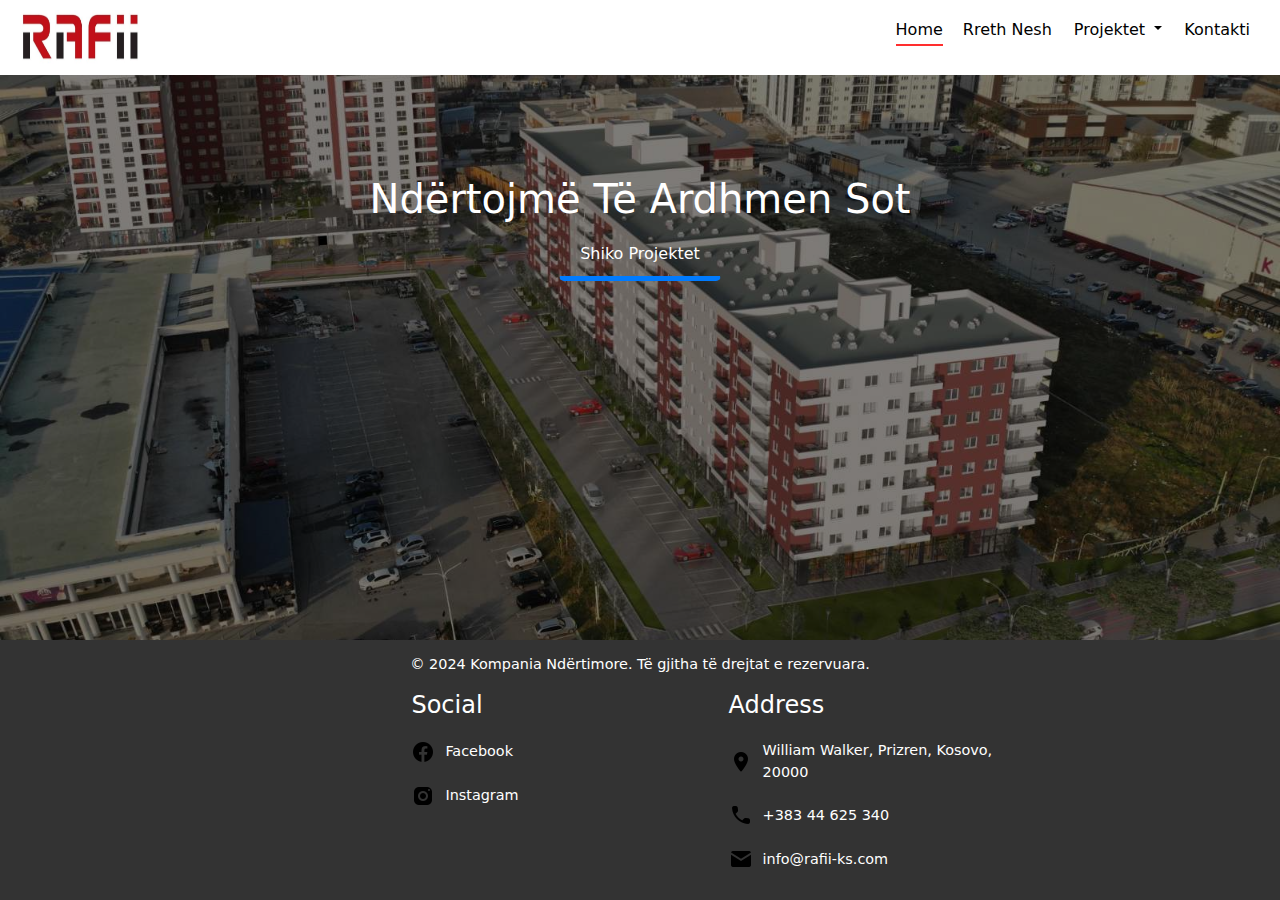
<file: index.html>
<!DOCTYPE html>
<html lang="en">
<head>
    <meta charset="UTF-8">
    <meta name="viewport" content="width=device-width, initial-scale=1.0">
    <title>Ndërtimi i Së Ardhmes</title>
    <link rel="stylesheet" href="style.css">
    <link href="https://cdn.jsdelivr.net/npm/bootstrap@5.3.3/dist/css/bootstrap.min.css" rel="stylesheet" integrity="sha384-QWTKZyjpPEjISv5WaRU9OFeRpok6YctnYmDr5pNlyT2bRjXh0JMhjY6hW+ALEwIH" crossorigin="anonymous">
<!-- 
    <style>
        #overlay {
          position: fixed;
          display: none;
          width: 100%;
          height: 100%;
          top: 0;
          left: 0;
          right: 0;
          bottom: 0;
          background-color: rgba(0,0,0,0.5);
          z-index: 2;
          cursor: pointer;
        }
        </style> -->


</head>

<body>
    <script src="https://cdn.jsdelivr.net/npm/bootstrap@5.3.3/dist/js/bootstrap.bundle.min.js" integrity="sha384-YvpcrYf0tY3lHB60NNkmXc5s9fDVZLESaAA55NDzOxhy9GkcIdslK1eN7N6jIeHz" crossorigin="anonymous"></script>
    <header>
        <div class="logo"><img src="Screenshot 2024-12-08 174323.jpg" style="height: 55px; width: 120px;"></div>
        <nav>
            <ul style="align-items: center;">
                <li><a href="index.html" class="active" style="color: black; font-weight: 500;" id="home">Home</a></li>
                <li><a href="about.html" style="color: black; font-weight: 500;" id="about">Rreth Nesh</a></li>
                <div class="dropdown">
                    <button class="btn btn-secondary dropdown-toggle" type="button" data-bs-toggle="dropdown" aria-expanded="false" style="background-color: white; color: black; border: none;  font-weight: 500;" >
                        Projektet 
                    </button>
                    <ul class="dropdown-menu">
                      <li><a href="kompleksiameia.html"><button class="dropdown-item" type="button">Projektim & Ndërtim</button></a></li>
                      <li> <a href="prodhim.html"><button class="dropdown-item" type="button">Prodhim</button></a></li>
                      <li><button class="dropdown-item" type="button">Vreshtari & Bujqësi</button></li>
                    </ul>
                  </div>
                <li><a href="kontakt.html" style="color: black; font-weight: 500;" id="contact">Kontakti</a></li>
            </ul>
        </nav>
        
    </header>
    <section class="hero">
        <h1 >Ndërtojmë Të Ardhmen Sot</h1>
        
        <a href="projektet.html" class="btn">Shiko Projektet</a>
    </section>
    
    <footer>
        <p>&copy; 2024 Kompania Ndërtimore. Të gjitha të drejtat e rezervuara.</p>
    
        <div class="footer1">
            <div>
            <h4>Social</h4>
            <p>
                <a style="text-decoration: none; color:white;" href="https://www.facebook.com/rafii.shpk"><img src="icons8-facebook-logo-24.png"></a>
                <a style="text-decoration: none; color:white;" href="https://www.facebook.com/rafii.shpk">Facebook</a>
                 
                
            </p> 
            <p >
               <a style="text-decoration: none; color:white;" href="https://www.instagram.com/rafii.shpk/"> <img src="icons8-instagram-24.png"></a>
               <a style="text-decoration: none; color:white;" href="https://www.instagram.com/rafii.shpk/"> Instagram </a>
                
            </p> <br> <br></div>
    
            <div class="footer2">
            <h4>Address</h4>
            <p>
                <a  style="text-decoration: none; color:white;"href="https://www.google.com/maps/place/William+Walker,+Prizren/@42.2089948,20.7274432,20.64z/data=!4m6!3m5!1s0x1353956f45cb12e1:0x1926fd2474a25407!8m2!3d42.2090117!4d20.7274108!16s%2Fg%2F1tdhw_xq?entry=ttu&g_ep=EgoyMDI0MTIxMS4wIKXMDSoASAFQAw%3D%3D"><img src="icons8-location-24.png"></a>
                
                <a  style="text-decoration: none; color:white;"href="https://www.google.com/maps/place/William+Walker,+Prizren/@42.2089948,20.7274432,20.64z/data=!4m6!3m5!1s0x1353956f45cb12e1:0x1926fd2474a25407!8m2!3d42.2090117!4d20.7274108!16s%2Fg%2F1tdhw_xq?entry=ttu&g_ep=EgoyMDI0MTIxMS4wIKXMDSoASAFQAw%3D%3D">William Walker, Prizren, Kosovo, 20000</a>
            </p>  
            <p>
                <img src="icons8-phone-24.png">
               +383 44 625 340
            </p> 
            <p>
                <img src="icons8-mail-24.png">
                info@rafii-ks.com
            </p>
        </div>
    </footer>
        
       
        
</div>


<script>
    // Get all links in the navbar
    const links = document.querySelectorAll('nav a');

    // Loop through each link
    links.forEach(link => {
        // Check if the link's href matches the current page's URL
        if (window.location.href.includes(link.href)) {
            link.classList.add('active'); // Add the 'active' class
        }
    });




    function on() {
  document.getElementById("overlay").style.display = "block";
}

function off() {
  document.getElementById("overlay").style.display = "none";
}
</script>







</body>
</html>
</file>
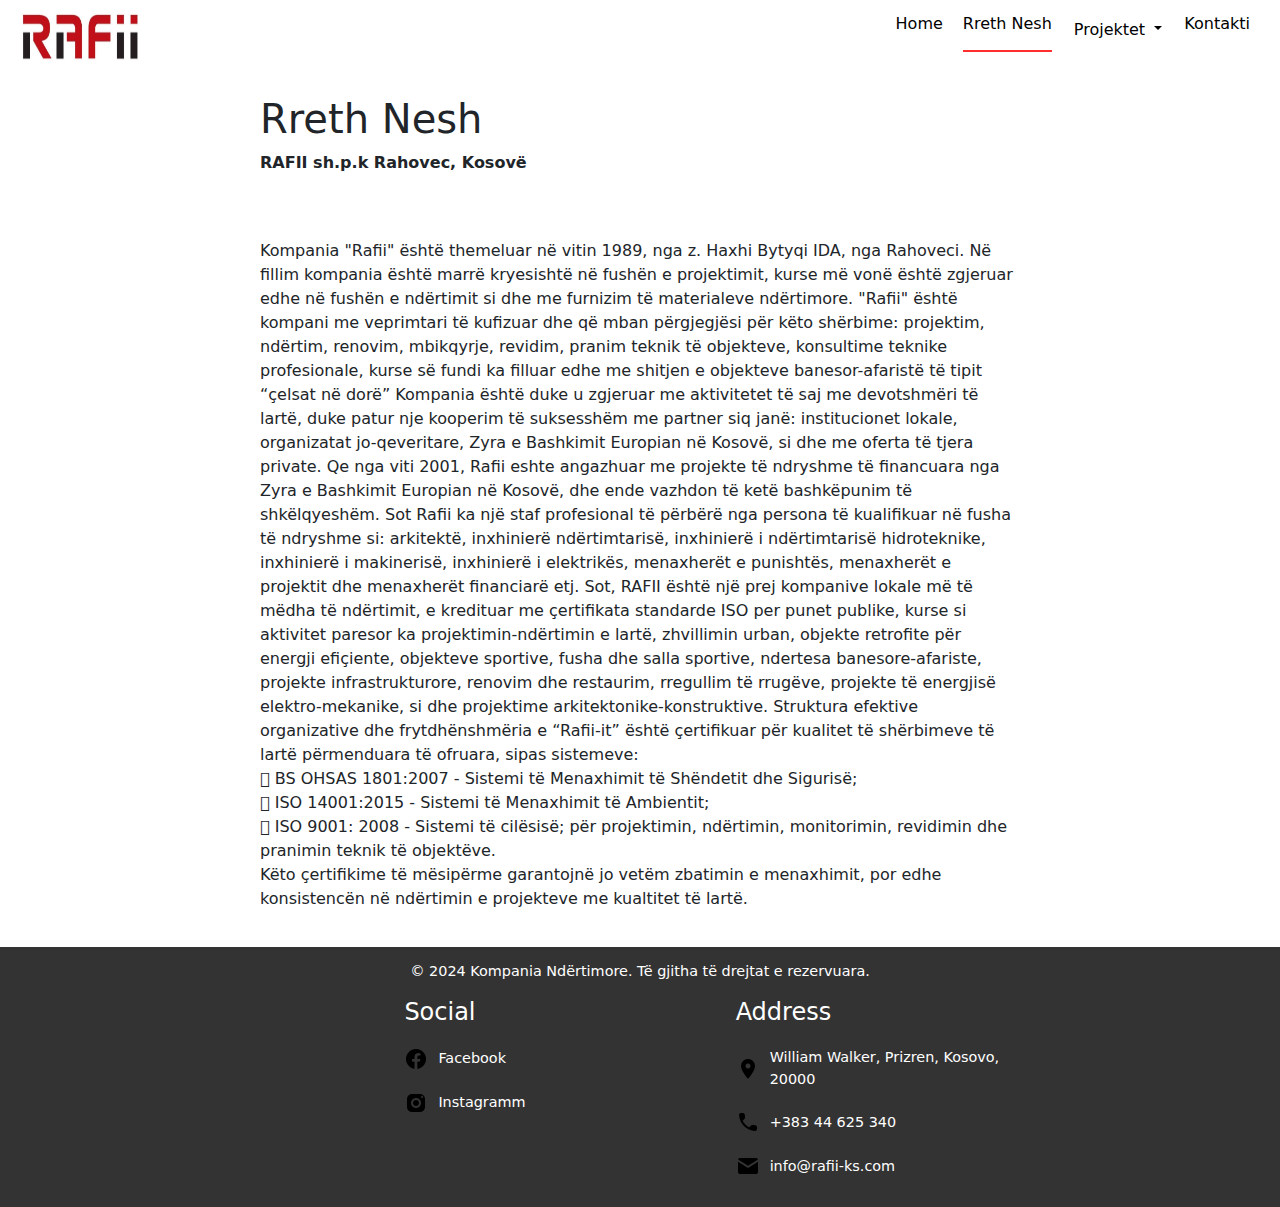
<file: about.html>
<!DOCTYPE html>
<html lang="en">
<head>
    <meta charset="UTF-8">
    <meta name="viewport" content="width=device-width, initial-scale=1.0">
    <title>Rreth Nesh</title>
    <link rel="stylesheet" href="style.css">
    <link href="https://cdn.jsdelivr.net/npm/bootstrap@5.3.3/dist/css/bootstrap.min.css" rel="stylesheet" integrity="sha384-QWTKZyjpPEjISv5WaRU9OFeRpok6YctnYmDr5pNlyT2bRjXh0JMhjY6hW+ALEwIH" crossorigin="anonymous">
</head>
<body>
    <script src="https://cdn.jsdelivr.net/npm/bootstrap@5.3.3/dist/js/bootstrap.bundle.min.js" integrity="sha384-YvpcrYf0tY3lHB60NNkmXc5s9fDVZLESaAA55NDzOxhy9GkcIdslK1eN7N6jIeHz" crossorigin="anonymous"></script>
    <header>
        <div class="logo"><img src="Screenshot 2024-12-08 174323.jpg" style="height: 55px; width: 120px;"></div>
        <nav>
            <ul>
                <li><a href="index.html" style="color: black; font-weight: 500;" id="Home">Home</a></li>
                <li><a href="about.html" style="color: black; font-weight: 500;" id="About">Rreth Nesh</a></li>
                <div class="dropdown">
                    <button class="btn btn-secondary dropdown-toggle" type="button" data-bs-toggle="dropdown" aria-expanded="false" style="background-color: white; color: black; border: none; font-weight: 500;" >
                      Projektet
                    </button>
                    <ul class="dropdown-menu">
                      <li><a href="kompleksiameia.html"><button class="dropdown-item" type="button">Projektim & Ndërtim</button></a></li>
                      <li> <a href="prodhim.html"><button class="dropdown-item" type="button">Prodhim</button></a></li>
                      <li><button class="dropdown-item" type="button">Vreshtari & Bujqësi</button></li>
                    </ul>
                  </div>
                <li><a href="kontakt.html" style="color: black; font-weight: 500;" id="Contact">Kontakti</a></li>
            </ul>
        </nav>
    </header>
    <section class="about" style="height: 1300px;
    width: auto;">
        <h1>Rreth Nesh</h1>
        <p style="font-weight: bold;"> RAFII sh.p.k Rahovec, Kosovë </p><br> <br>

            <p class="rrethnesh">Kompania "Rafii" është themeluar në vitin 1989, nga z. Haxhi Bytyqi IDA, nga Rahoveci. Në fillim kompania është marrë kryesishtë në fushën e projektimit, kurse më vonë është zgjeruar edhe në fushën e ndërtimit si dhe me furnizim të materialeve ndërtimore.
            
            "Rafii" është  kompani me veprimtari të kufizuar dhe që mban përgjegjësi për këto shërbime: projektim, ndërtim, renovim, mbikqyrje, revidim, pranim teknik të objekteve, konsultime teknike profesionale, kurse së fundi ka filluar edhe me shitjen e objekteve banesor-afaristë të tipit “çelsat në dorë”
            Kompania është duke u zgjeruar me aktivitetet të saj me devotshmëri të lartë, duke patur nje kooperim të suksesshëm  me partner siq janë: institucionet lokale, organizatat jo-qeveritare, Zyra e Bashkimit Europian në Kosovë, si dhe me oferta të tjera private. Qe nga viti 2001, Rafii eshte angazhuar me projekte të ndryshme të financuara nga Zyra e Bashkimit Europian në Kosovë, dhe ende vazhdon të ketë bashkëpunim të shkëlqyeshëm.
            
            Sot Rafii ka një staf profesional të përbërë nga persona të kualifikuar në fusha të ndryshme si: arkitektë, inxhinierë ndërtimtarisë, inxhinierë i ndërtimtarisë hidroteknike, inxhinierë i makinerisë, inxhinierë i elektrikës, menaxherët e punishtës, menaxherët e projektit dhe menaxherët financiarë etj.
            
            Sot, RAFII është një prej kompanive lokale më të mëdha të ndërtimit, e kredituar me çertifikata standarde ISO per punet publike, kurse si aktivitet paresor ka projektimin-ndërtimin e lartë, zhvillimin urban, objekte retrofite për energji efiçiente, objekteve sportive, fusha dhe salla sportive, ndertesa banesore-afariste, projekte infrastrukturore, renovim dhe restaurim, rregullim të rrugëve, projekte të energjisë elektro-mekanike, si dhe projektime arkitektonike-konstruktive.
            
            Struktura efektive organizative dhe frytdhënshmëria e “Rafii-it”  është çertifikuar për kualitet të shërbimeve të lartë përmenduara të ofruara, sipas sistemeve:
          <br>  	BS OHSAS 1801:2007 - Sistemi të Menaxhimit të Shëndetit dhe Sigurisë;  
          <br>  	ISO 14001:2015 - Sistemi të Menaxhimit të Ambientit;
        <br>    	ISO 9001: 2008 - Sistemi të cilësisë; për projektimin, ndërtimin, monitorimin, revidimin dhe pranimin teknik të objektëve.<br>
            Këto ҫertifikime të mësipërme garantojnë jo vetëm zbatimin e menaxhimit, por edhe konsistencën në ndërtimin e projekteve me kualtitet të lartë.
            </p>
    
        </ul>
    </section>
    <footer >
        <p>&copy; 2024 Kompania Ndërtimore. Të gjitha të drejtat e rezervuara.</p>
    
        <div class="footer1">
            <div>
            <h4>Social</h4>
            <p>
                <a style="text-decoration: none; color:white;" href="https://www.facebook.com/rafii.shpk"><img src="icons8-facebook-logo-24.png"></a>
                <a style="text-decoration: none; color:white;" href="https://www.facebook.com/rafii.shpk">Facebook</a>
            </p> 
            <p>
                <a style="text-decoration: none; color:white;" href="https://www.instagram.com/rafii.shpk/"> <img src="icons8-instagram-24.png"></a>
               <a style="text-decoration: none; color:white;" href="https://www.instagram.com/rafii.shpk/"> Instagram </a>m
            </p> <br> <br></div>
    
            <div class="footer2">
            <h4>Address</h4>
            <p>
                <a  style="text-decoration: none; color:white;"href="https://www.google.com/maps/place/William+Walker,+Prizren/@42.2089948,20.7274432,20.64z/data=!4m6!3m5!1s0x1353956f45cb12e1:0x1926fd2474a25407!8m2!3d42.2090117!4d20.7274108!16s%2Fg%2F1tdhw_xq?entry=ttu&g_ep=EgoyMDI0MTIxMS4wIKXMDSoASAFQAw%3D%3D"><img src="icons8-location-24.png"></a>
                
                <a  style="text-decoration: none; color:white;"href="https://www.google.com/maps/place/William+Walker,+Prizren/@42.2089948,20.7274432,20.64z/data=!4m6!3m5!1s0x1353956f45cb12e1:0x1926fd2474a25407!8m2!3d42.2090117!4d20.7274108!16s%2Fg%2F1tdhw_xq?entry=ttu&g_ep=EgoyMDI0MTIxMS4wIKXMDSoASAFQAw%3D%3D">William Walker, Prizren, Kosovo, 20000</a>
            </p>  
            <p>
                <img src="icons8-phone-24.png">
               +383 44 625 340
            </p> 
            <p>
                <img src="icons8-mail-24.png">
                info@rafii-ks.com
            </p>
        </div>
            
    </div>
    
    
    
    </footer>

    <script>
        // Get all links in the navbar
        const links = document.querySelectorAll('nav a');
    
        // Loop through each link
        links.forEach(link => {
            // Check if the link's href matches the current page's URL
            if (window.location.href.includes(link.href)) {
                link.classList.add('active'); // Add the 'active' class
            }
        });
    </script>
</body>
</html>
</file>
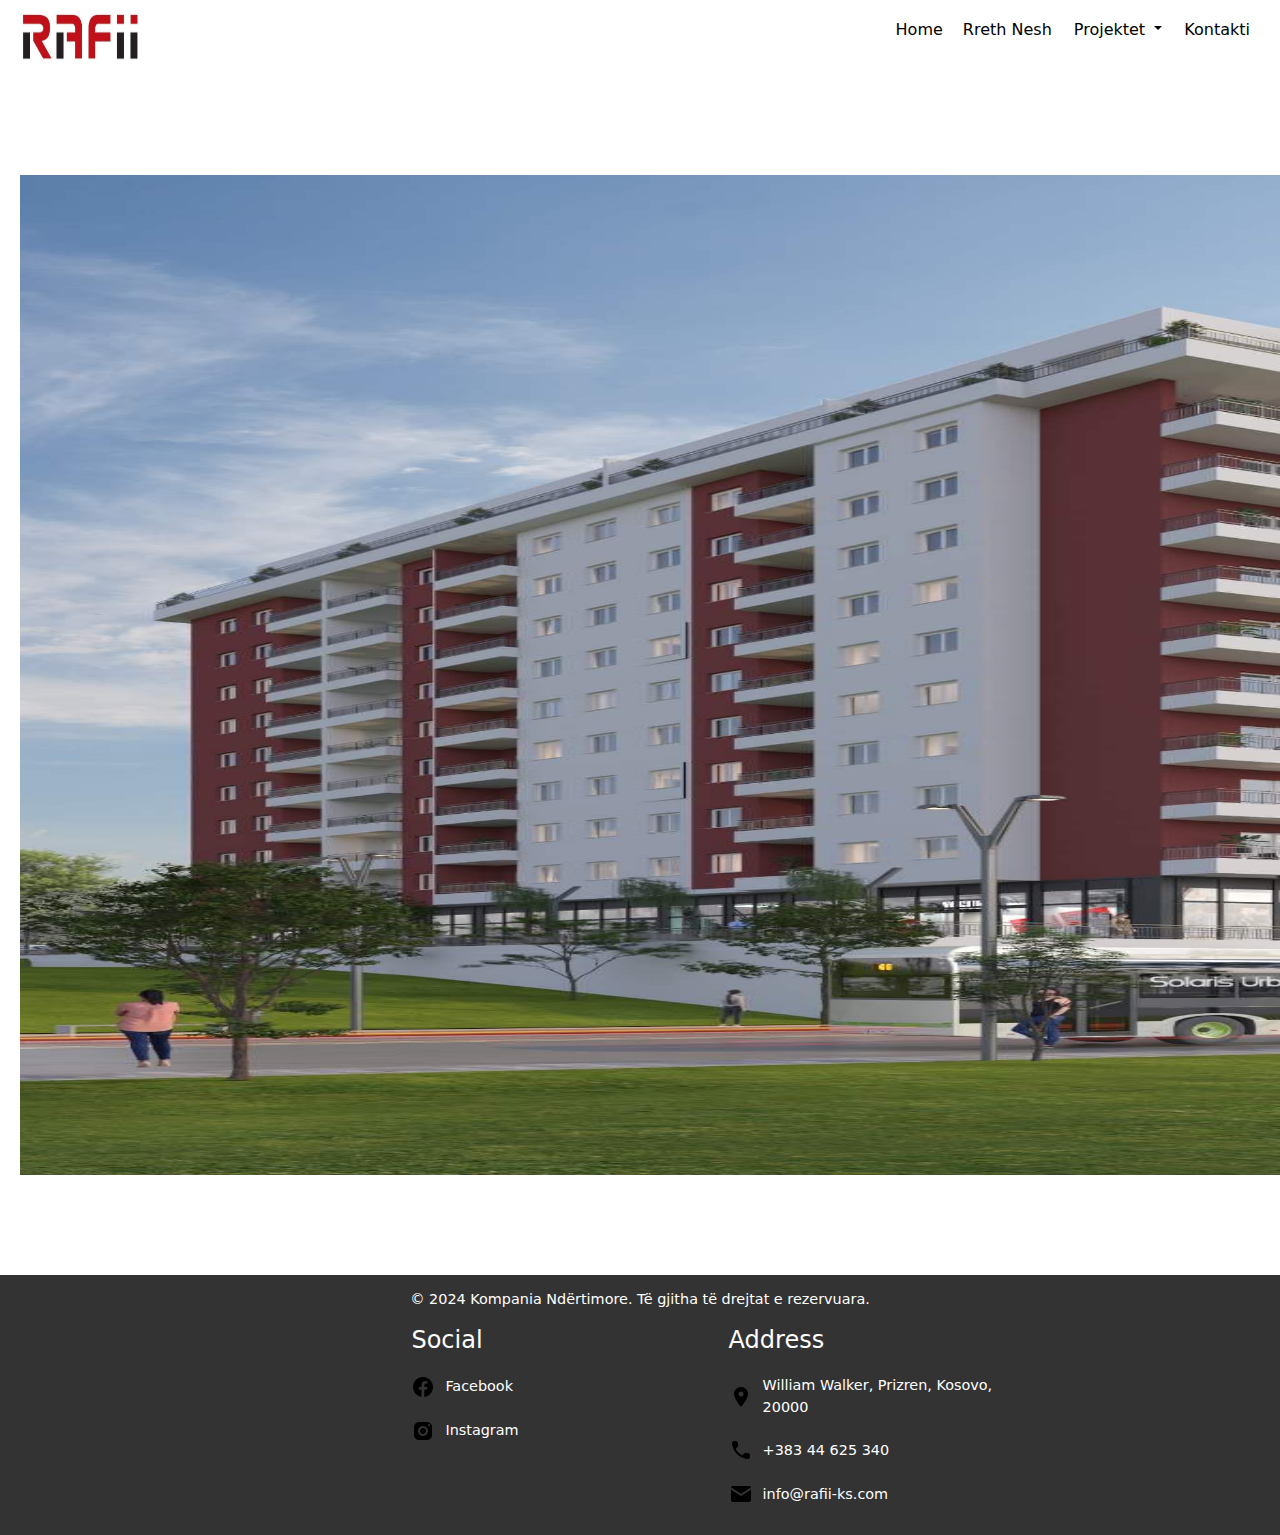
<file: kompleksiameia.html>
<!DOCTYPE html>
<html lang="en">
<head>
    <meta charset="UTF-8">
    <meta name="viewport" content="width=device-width, initial-scale=1.0">
    <title>Document</title>
    <link rel="stylesheet" href="style.css">
    <link href="https://cdn.jsdelivr.net/npm/bootstrap@5.3.3/dist/css/bootstrap.min.css" rel="stylesheet" integrity="sha384-QWTKZyjpPEjISv5WaRU9OFeRpok6YctnYmDr5pNlyT2bRjXh0JMhjY6hW+ALEwIH" crossorigin="anonymous">
</head>
<body>
    <script src="https://cdn.jsdelivr.net/npm/bootstrap@5.3.3/dist/js/bootstrap.bundle.min.js" integrity="sha384-YvpcrYf0tY3lHB60NNkmXc5s9fDVZLESaAA55NDzOxhy9GkcIdslK1eN7N6jIeHz" crossorigin="anonymous"></script>
    <header>
        <div class="logo"><img src="Screenshot 2024-12-08 174323.jpg" style="height: 55px; width: 120px;"></div>
        <nav>
            <ul style="align-items: center;">
                <li><a href="index.html" style="color: black; font-weight: 500;" id="home" >Home</a></li>
                <li><a href="about.html" style="color: black; font-weight: 500;" id="about">Rreth Nesh</a></li>
                <div class="dropdown">
                    <button class="btn btn-secondary dropdown-toggle" type="button" data-bs-toggle="dropdown" aria-expanded="false" style="background-color: white; color: black; border: none;  font-weight: 500;" >
                        Projektet 
                    </button>
                    <ul class="dropdown-menu">
                      <li><a href="kompleksiameia.html"><button class="dropdown-item" type="button">Projektim & Ndërtim</button></a></li>
                      <li> <a href="prodhim.html"><button class="dropdown-item" type="button">Prodhim</button></a></li>
                      <li><button class="dropdown-item" type="button">Vreshtari & Bujqësi</button></li>
                    </ul>
                  </div>
                <li><a href="kontakt.html" style="color: black; font-weight: 500;" id="contact">Kontakti</a></li>
            </ul>
        </nav>
    </header>
    <section class="hero1">
        <img style="width: 3000PX;
    height: 1000PX;" src="IMG_7010.JPG" alt="">
    </section>
    
    <footer>
        <p>&copy; 2024 Kompania Ndërtimore. Të gjitha të drejtat e rezervuara.</p>
    
        <div class="footer1">
            <div>
            <h4>Social</h4>
            <p>
                <a style="text-decoration: none; color:white;" href="https://www.facebook.com/rafii.shpk"><img src="icons8-facebook-logo-24.png"></a>
                <a style="text-decoration: none; color:white;" href="https://www.facebook.com/rafii.shpk">Facebook</a>
            </p> 
            <p>
                <a href="https://www.instagram.com/rafii.shpk/"> <img src="icons8-instagram-24.png"></a>
                <a style="text-decoration: none; color:white;" href="https://www.instagram.com/rafii.shpk/"> Instagram </a>
                 
            </p> <br> <br></div>
    
            <div class="footer2">
            <h4>Address</h4>
            <p>
                <a  style="text-decoration: none; color:white;"href="https://www.google.com/maps/place/William+Walker,+Prizren/@42.2089948,20.7274432,20.64z/data=!4m6!3m5!1s0x1353956f45cb12e1:0x1926fd2474a25407!8m2!3d42.2090117!4d20.7274108!16s%2Fg%2F1tdhw_xq?entry=ttu&g_ep=EgoyMDI0MTIxMS4wIKXMDSoASAFQAw%3D%3D"><img src="icons8-location-24.png"></a>
                
                <a  style="text-decoration: none; color:white;"href="https://www.google.com/maps/place/William+Walker,+Prizren/@42.2089948,20.7274432,20.64z/data=!4m6!3m5!1s0x1353956f45cb12e1:0x1926fd2474a25407!8m2!3d42.2090117!4d20.7274108!16s%2Fg%2F1tdhw_xq?entry=ttu&g_ep=EgoyMDI0MTIxMS4wIKXMDSoASAFQAw%3D%3D">William Walker, Prizren, Kosovo, 20000</a>
            </p>  
            <p>
                <img src="icons8-phone-24.png">
               +383 44 625 340
            </p> 
            <p>
                <img src="icons8-mail-24.png">
                info@rafii-ks.com
            </p>
        </div>
    </footer>
        
       
        
</div>


<script>
    // Get all links in the navbar
    const links = document.querySelectorAll('nav a');

    // Loop through each link
    links.forEach(link => {
        // Check if the link's href matches the current page's URL
        if (window.location.href.includes(link.href)) {
            link.classList.add('active'); // Add the 'active' class
        }
    });
</script>

</body>
</html>
</file>
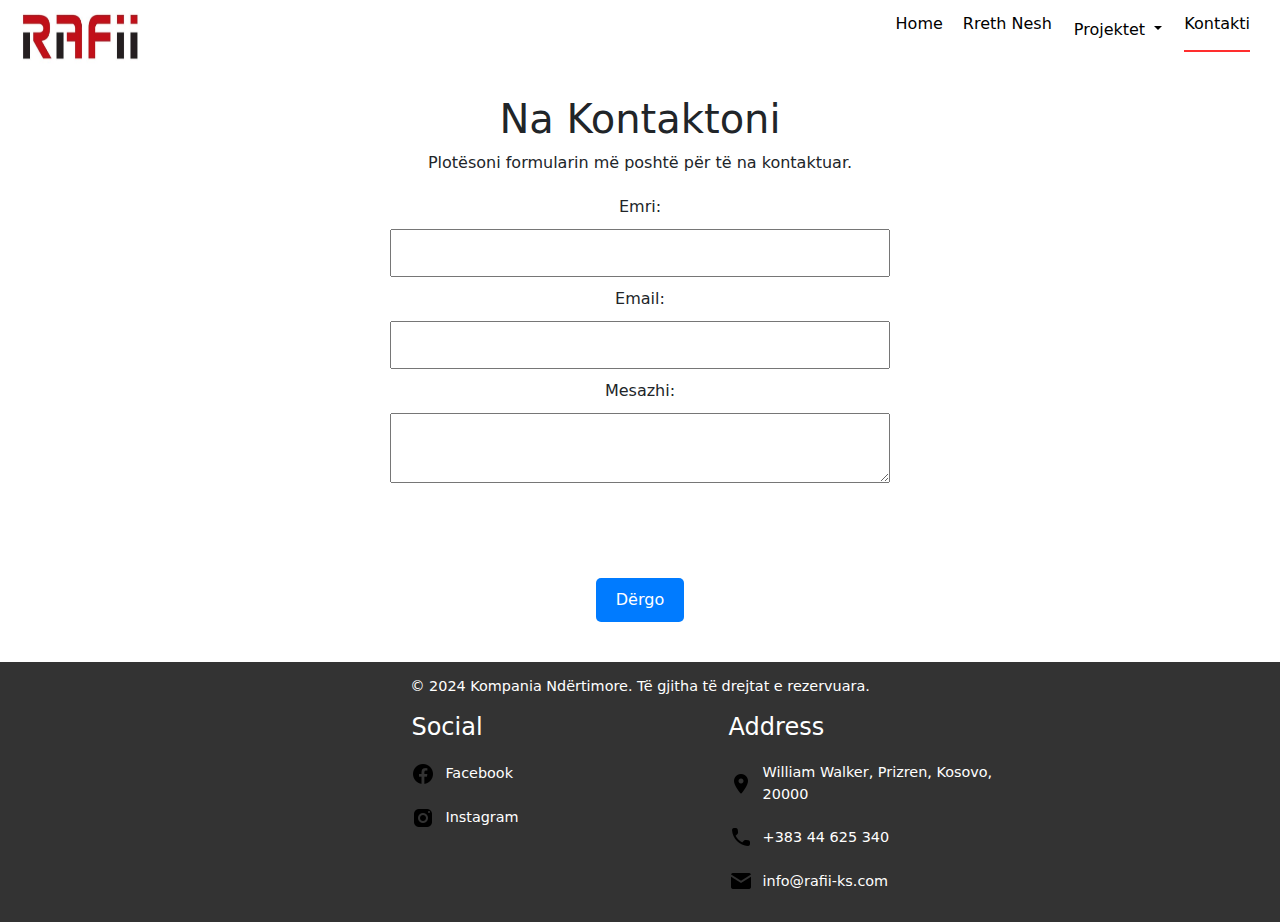
<file: kontakt.html>
<!DOCTYPE html>
<html lang="en">
<head>
    <meta charset="UTF-8">
    <meta name="viewport" content="width=device-width, initial-scale=1.0">
    <title>Kontakti</title>
    <link rel="stylesheet" href="style.css">
    <link href="https://cdn.jsdelivr.net/npm/bootstrap@5.3.3/dist/css/bootstrap.min.css" rel="stylesheet" integrity="sha384-QWTKZyjpPEjISv5WaRU9OFeRpok6YctnYmDr5pNlyT2bRjXh0JMhjY6hW+ALEwIH" crossorigin="anonymous">
</head>
<body>
    <script src="https://cdn.jsdelivr.net/npm/bootstrap@5.3.3/dist/js/bootstrap.bundle.min.js" integrity="sha384-YvpcrYf0tY3lHB60NNkmXc5s9fDVZLESaAA55NDzOxhy9GkcIdslK1eN7N6jIeHz" crossorigin="anonymous"></script>
    <header>
        <div class="logo"><img src="Screenshot 2024-12-08 174323.jpg" style="height: 55px; width: 120px;"></div>
        <nav>
            <ul>
                <li><a href="index.html" style="color: black; font-weight: 500;" id="home">Home</a></li>
                <li><a href="about.html" style="color: black; font-weight: 500;" id="about">Rreth Nesh</a></li>
                <div class="dropdown">
                    <button class="btn btn-secondary dropdown-toggle" type="button" data-bs-toggle="dropdown" aria-expanded="false" style="background-color: white; color: black; border: none; font-weight: 500;" >
                      Projektet
                    </button>
                    <ul class="dropdown-menu">
                      <li><a href="kompleksiameia.html"><button class="dropdown-item" type="button">Projektim & Ndërtim</button></a></li>
                      <li> <a href="prodhim.html"><button class="dropdown-item" type="button">Prodhim</button></a></li>
                      <li><button class="dropdown-item" type="button">Vreshtari & Bujqësi</button></li>
                    </ul>
                  </div>
                <li> <a href="kontakt.html" style="color: black; font-weight: 500;" id="contact">Kontakti</a></li>
            </ul>
        </nav>
    </header>
    <section class="contact" style="height: 1300px;
    width: auto;">
        <h1>Na Kontaktoni</h1>
        <p>Plotësoni formularin më poshtë për të na kontaktuar.</p>
        <form>
            <label for="name">Emri:</label>
            <input type="text" id="name" name="name" required>
            
            <label for="email">Email:</label>
            <input type="email" id="email" name="email" required>
            
            <label for="message">Mesazhi:</label>
            <textarea id="message" name="message" required></textarea>
            <div class="g-recaptcha" data-sitekey="6Lf8h8wUAAAAAP00Gh_sRfG6isIIt9fvWY_PZI3G"><div style="width: 304px; height: 78px;"><div><iframe title="reCAPTCHA" width="304" height="78" role="presentation" name="a-yq8g71jm9k2f" frameborder="0" scrolling="no" sandbox="allow-forms allow-popups allow-same-origin allow-scripts allow-top-navigation allow-modals allow-popups-to-escape-sandbox allow-storage-access-by-user-activation" src="https://www.google.com/recaptcha/api2/anchor?ar=1&amp;k=6Lf8h8wUAAAAAP00Gh_sRfG6isIIt9fvWY_PZI3G&amp;co=aHR0cHM6Ly93d3cua3JhcGljb20uYml6OjQ0Mw..&amp;hl=en&amp;v=zIriijn3uj5Vpknvt_LnfNbF&amp;size=normal&amp;cb=3pppgxw8t977"></iframe></div><textarea id="g-recaptcha-response" name="g-recaptcha-response" class="g-recaptcha-response" style="width: 250px; height: 40px; border: 1px solid rgb(193, 193, 193); margin: 10px 25px; padding: 0px; resize: none; display: none;"></textarea></div><iframe style="display: none;"></iframe></div>
            <button type="submit">Dërgo</button>
        </form>
    </section>
    <footer >
        <p>&copy; 2024 Kompania Ndërtimore. Të gjitha të drejtat e rezervuara.</p>
    
        <div class="footer1">
            <div>
            <h4>Social</h4>
            <p>
                <a style="text-decoration: none; color:white;" href="https://www.facebook.com/rafii.shpk"><img src="icons8-facebook-logo-24.png"></a>
                <a style="text-decoration: none; color:white;" href="https://www.facebook.com/rafii.shpk">Facebook</a> 
            </p> 
            <p>
                <a href="https://www.instagram.com/rafii.shpk/"> <img src="icons8-instagram-24.png"></a>
                <a style="text-decoration: none; color:white;" href="https://www.instagram.com/rafii.shpk/"> Instagram </a>
                 
            </p> <br> <br></div>
    
            <div class="footer2">
            <h4>Address</h4>
            <p>
                <a  style="text-decoration: none; color:white;"href="https://www.google.com/maps/place/William+Walker,+Prizren/@42.2089948,20.7274432,20.64z/data=!4m6!3m5!1s0x1353956f45cb12e1:0x1926fd2474a25407!8m2!3d42.2090117!4d20.7274108!16s%2Fg%2F1tdhw_xq?entry=ttu&g_ep=EgoyMDI0MTIxMS4wIKXMDSoASAFQAw%3D%3D"><img src="icons8-location-24.png"></a>
                
                <a  style="text-decoration: none; color:white;"href="https://www.google.com/maps/place/William+Walker,+Prizren/@42.2089948,20.7274432,20.64z/data=!4m6!3m5!1s0x1353956f45cb12e1:0x1926fd2474a25407!8m2!3d42.2090117!4d20.7274108!16s%2Fg%2F1tdhw_xq?entry=ttu&g_ep=EgoyMDI0MTIxMS4wIKXMDSoASAFQAw%3D%3D">William Walker, Prizren, Kosovo, 20000</a>
            </p>  
            <p>
                <img src="icons8-phone-24.png">
               +383 44 625 340
            </p> 
            <p>
                <img src="icons8-mail-24.png">
                info@rafii-ks.com
            </p>
        </div>
            
    </div>
    
    </footer>

    <script>
        // Get all links in the navbar
        const links = document.querySelectorAll('nav a');
    
        // Loop through each link
        links.forEach(link => {
            // Check if the link's href matches the current page's URL
            if (window.location.href.includes(link.href)) {
                link.classList.add('active'); // Add the 'active' class
            }
        });
    </script>
    
</body>
</html>
</file>
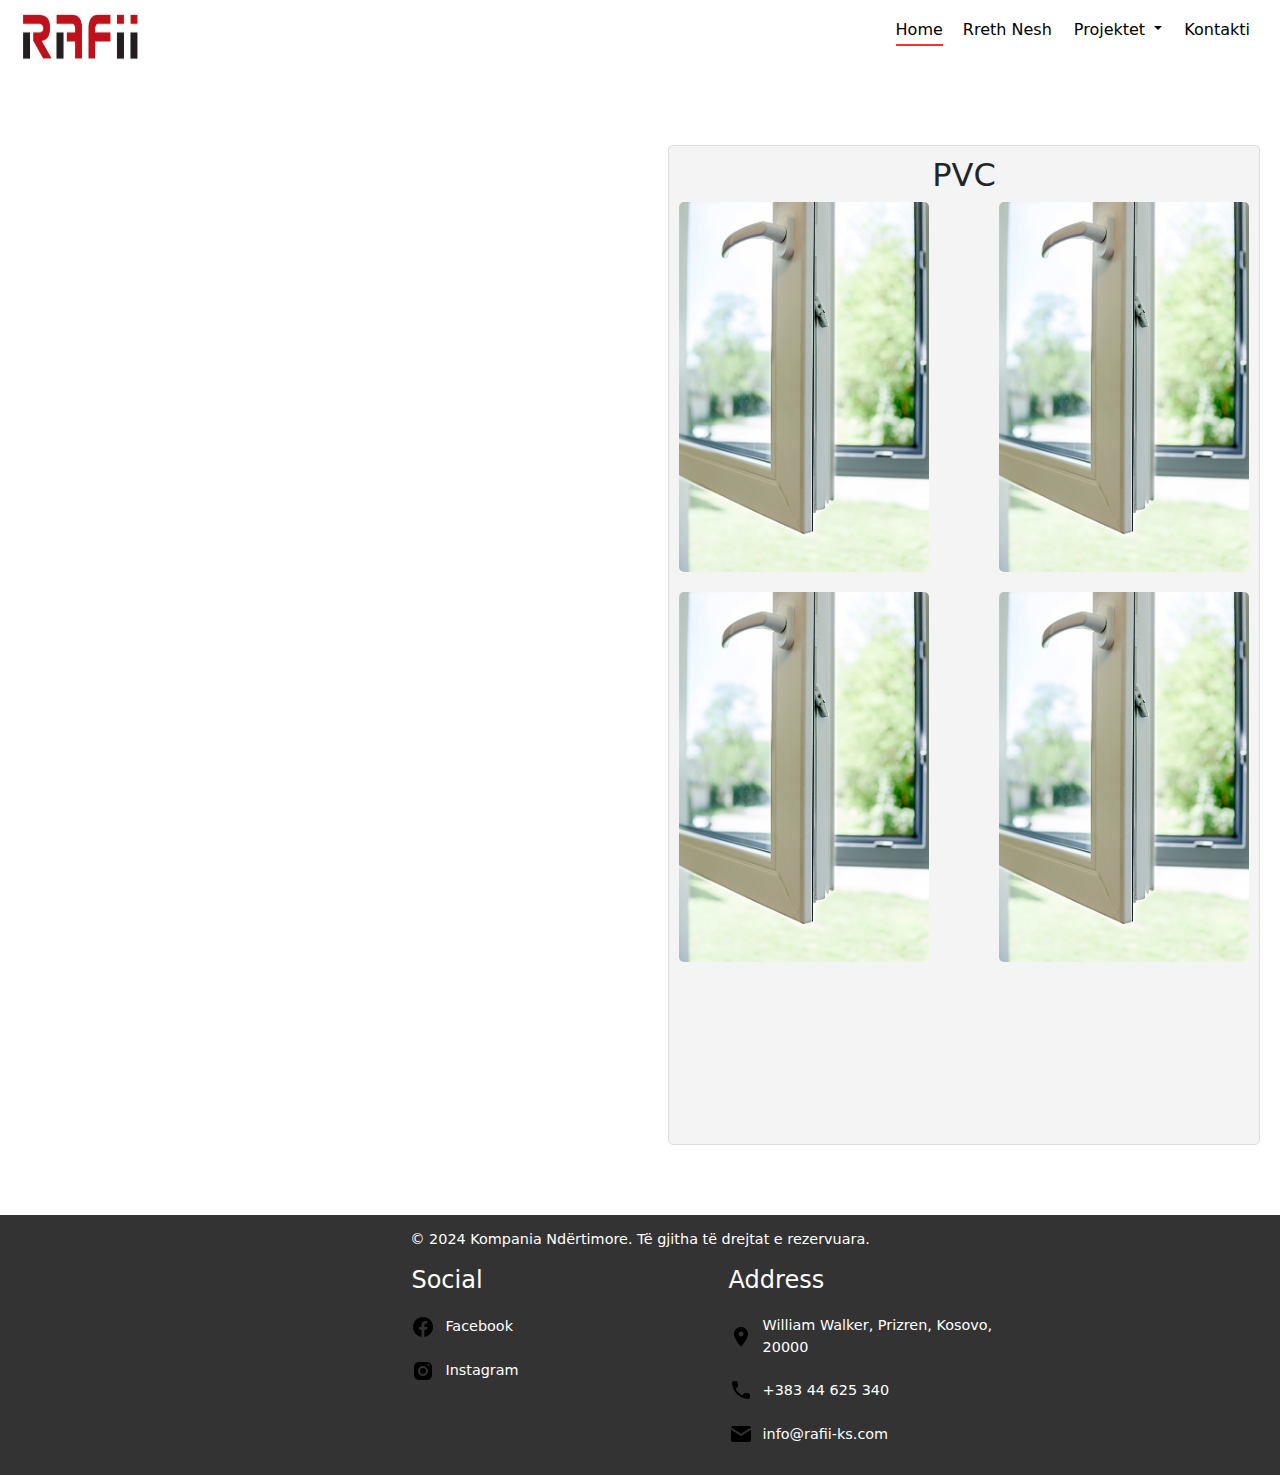
<file: prodhim.html>
<!DOCTYPE html>
<html lang="en">
<head>
    <meta charset="UTF-8">
    <meta name="viewport" content="width=device-width, initial-scale=1.0">
    <title>Ndërtimi i Së Ardhmes</title>
    <link rel="stylesheet" href="style.css">
    <link href="https://cdn.jsdelivr.net/npm/bootstrap@5.3.3/dist/css/bootstrap.min.css" rel="stylesheet" integrity="sha384-QWTKZyjpPEjISv5WaRU9OFeRpok6YctnYmDr5pNlyT2bRjXh0JMhjY6hW+ALEwIH" crossorigin="anonymous">
<!-- 
    <style>
        #overlay {
          position: fixed;
          display: none;
          width: 100%;
          height: 100%;
          top: 0;
          left: 0;
          right: 0;
          bottom: 0;
          background-color: rgba(0,0,0,0.5);
          z-index: 2;
          cursor: pointer;
        }
        </style> -->


</head>

<body>
    <script src="https://cdn.jsdelivr.net/npm/bootstrap@5.3.3/dist/js/bootstrap.bundle.min.js" integrity="sha384-YvpcrYf0tY3lHB60NNkmXc5s9fDVZLESaAA55NDzOxhy9GkcIdslK1eN7N6jIeHz" crossorigin="anonymous"></script>
    <header>
        <div class="logo"><img src="Screenshot 2024-12-08 174323.jpg" style="height: 55px; width: 120px;"></div>
        <nav>
            <ul style="align-items: center;">
                <li><a href="index.html" class="active" style="color: black; font-weight: 500;" id="home">Home</a></li>
                <li><a href="about.html" style="color: black; font-weight: 500;" id="about">Rreth Nesh</a></li>
                <div class="dropdown">
                    <button class="btn btn-secondary dropdown-toggle" type="button" data-bs-toggle="dropdown" aria-expanded="false" style="background-color: white; color: black; border: none; font-weight: 500;" >
                      Projektet
                    </button>
                    <ul class="dropdown-menu">
                      <li><a href="kompleksiameia.html"><button class="dropdown-item" type="button">Projektim & Ndërtim</button></a></li>
                      <li> <a href="prodhim.html"><button class="dropdown-item" type="button">Prodhim</button></a></li>
                      <li><button class="dropdown-item" type="button">Vreshtari & Bujqësi</button></li>
                    </ul>
                  </div>
                <li><a href="kontakt.html" style="color: black; font-weight: 500;" id="contact">Kontakti</a></li>
            </ul>
        </nav>
        
    </header>
    <section class="projects" style="height: 2300px;
    width: 2300px;">
            
            <div class="project" style="width: 3000px; height: 1000px; ">
            <h2>PVC</h2>
            <div style="display: flex; justify-content: flex-start; gap:70px;" >
            <img  src="dritare.jpg" alt="Projekti 2">
            <img  src="dritare.jpg" alt="Projekti 2">
            </div>
            
            <div style="display: flex; justify-content: flex-start; gap:70px; margin-top: 20px ;" >
             <img  src="dritare.jpg" alt="Projekti 2">
             <img  src="dritare.jpg" alt="Projekti 2">
                
            </div> 
                <p></p>
            </div>

            <div class="project" style="width: 3000px; height: 1000px;">
                <h2>Stadiumi Adem Jashari</h2>
                <img src="IMG_7012.JPG" alt="Projekti 1" >
                
                <p></p>
            </div>
    </section>
    
    <footer>
        <p>&copy; 2024 Kompania Ndërtimore. Të gjitha të drejtat e rezervuara.</p>
    
        <div class="footer1">
            <div>
            <h4>Social</h4>
            <p>
                <a style="text-decoration: none; color:white;" href="https://www.facebook.com/rafii.shpk"><img src="icons8-facebook-logo-24.png"></a>
                <a style="text-decoration: none; color:white;" href="https://www.facebook.com/rafii.shpk">Facebook</a>
                 
                
            </p> 
            <p >
               <a style="text-decoration: none; color:white;" href="https://www.instagram.com/rafii.shpk/"> <img src="icons8-instagram-24.png"></a>
               <a style="text-decoration: none; color:white;" href="https://www.instagram.com/rafii.shpk/"> Instagram </a>
                
            </p> <br> <br></div>
    
            <div class="footer2">
            <h4>Address</h4>
            <p>
                <a  style="text-decoration: none; color:white;"href="https://www.google.com/maps/place/William+Walker,+Prizren/@42.2089948,20.7274432,20.64z/data=!4m6!3m5!1s0x1353956f45cb12e1:0x1926fd2474a25407!8m2!3d42.2090117!4d20.7274108!16s%2Fg%2F1tdhw_xq?entry=ttu&g_ep=EgoyMDI0MTIxMS4wIKXMDSoASAFQAw%3D%3D"><img src="icons8-location-24.png"></a>
                
                <a  style="text-decoration: none; color:white;"href="https://www.google.com/maps/place/William+Walker,+Prizren/@42.2089948,20.7274432,20.64z/data=!4m6!3m5!1s0x1353956f45cb12e1:0x1926fd2474a25407!8m2!3d42.2090117!4d20.7274108!16s%2Fg%2F1tdhw_xq?entry=ttu&g_ep=EgoyMDI0MTIxMS4wIKXMDSoASAFQAw%3D%3D">William Walker, Prizren, Kosovo, 20000</a>
            </p>  
            <p>
                <img src="icons8-phone-24.png">
               +383 44 625 340
            </p> 
            <p>
                <img src="icons8-mail-24.png">
                info@rafii-ks.com
            </p>
        </div>
    </footer>
        
       
        
</div>


<script>
    // Get all links in the navbar
    const links = document.querySelectorAll('nav a');

    // Loop through each link
    links.forEach(link => {
        // Check if the link's href matches the current page's URL
        if (window.location.href.includes(link.href)) {
            link.classList.add('active'); // Add the 'active' class
        }
    });




    function on() {
  document.getElementById("overlay").style.display = "block";
}

function off() {
  document.getElementById("overlay").style.display = "none";
}
</script>







</body>
</html>
</file>
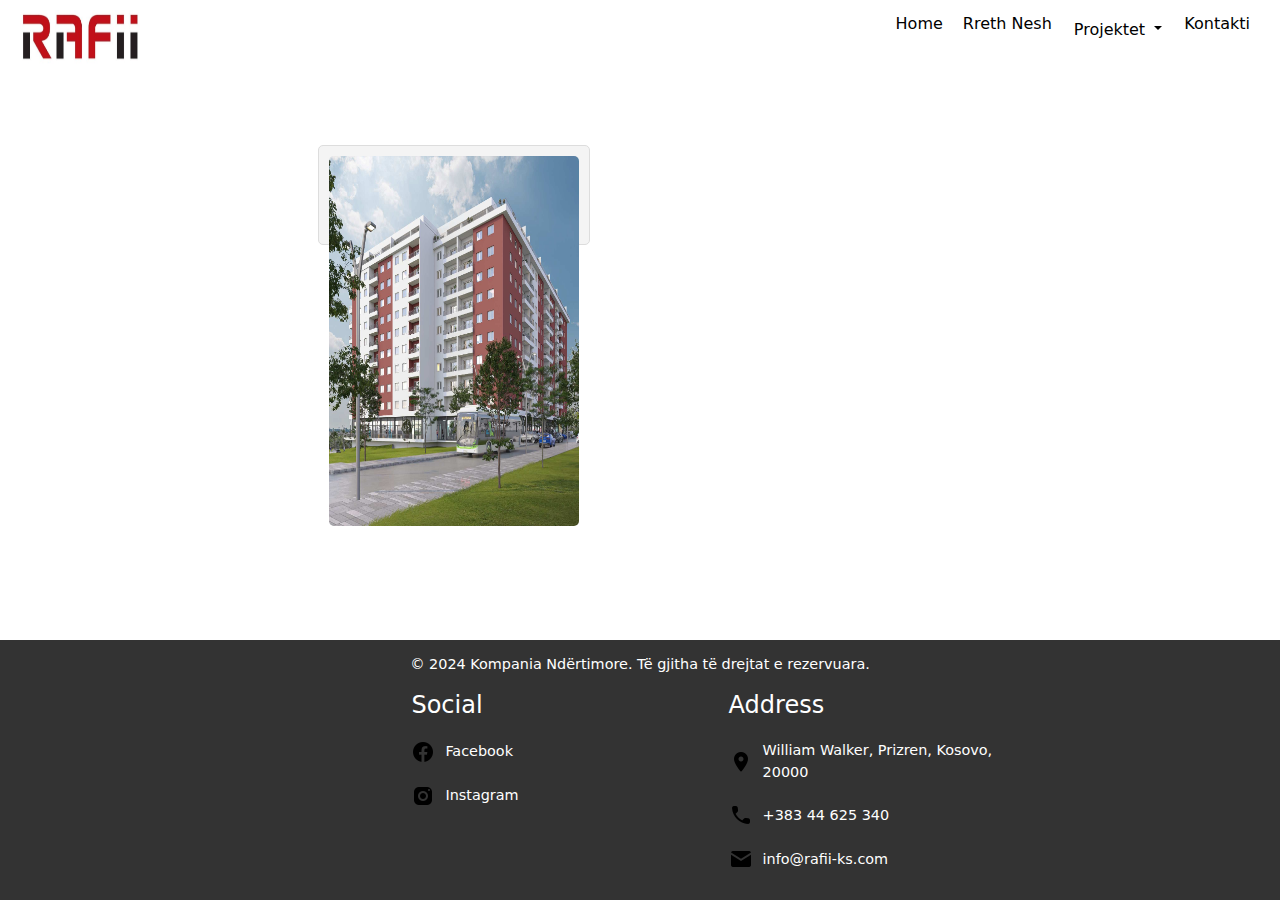
<file: projektet.html>
<!DOCTYPE html>
<html lang="en">
<head>
    <meta charset="UTF-8">
    <meta name="viewport" content="width=device-width, initial-scale=1.0">
    <title>Projektet</title>
    <link rel="stylesheet" href="style.css">
    <link href="https://cdn.jsdelivr.net/npm/bootstrap@5.3.3/dist/css/bootstrap.min.css" rel="stylesheet" integrity="sha384-QWTKZyjpPEjISv5WaRU9OFeRpok6YctnYmDr5pNlyT2bRjXh0JMhjY6hW+ALEwIH" crossorigin="anonymous">
</head>
<body>
    <script src="https://cdn.jsdelivr.net/npm/bootstrap@5.3.3/dist/js/bootstrap.bundle.min.js" integrity="sha384-YvpcrYf0tY3lHB60NNkmXc5s9fDVZLESaAA55NDzOxhy9GkcIdslK1eN7N6jIeHz" crossorigin="anonymous"></script>
    <header>
        <div class="logo"><img src="Screenshot 2024-12-08 174323.jpg" style="height: 55px; width: 120px;"></div>
        <nav>
            <ul>
                <li><a href="index.html" style="color: black; font-weight: 500;" id="Home">Home</a></li>
                <li><a href="about.html" style="color: black; font-weight: 500;" id="About">Rreth Nesh</a></li>
                <div class="dropdown">
                    <button class="btn btn-secondary dropdown-toggle" type="button" data-bs-toggle="dropdown" aria-expanded="false" style="background-color: white; color: black; border: none; font-weight: 500;" >
                      Projektet
                    </button>
                    <ul class="dropdown-menu">
                      <li><a href="kompleksiameia.html"><button class="dropdown-item" type="button">Projektim & Ndërtim</button></a></li>
                      <li> <a href="prodhim.html"><button class="dropdown-item" type="button">Prodhim</button></a></li>
                      <li><button class="dropdown-item" type="button">Vreshtari & Bujqësi</button></li>
                    </ul>
                  </div>
                <li><a href="kontakt.html" style="color: black; font-weight: 500;" id="contact">Kontakti</a></li>
            </ul>
        </nav>
    </header>
    <section class="projects" style="height: 1300px;
    width: auto;">
       <div class="project">
        <img src="IMG_7009.JPG" alt="Projekti 2">
        <h2></h2>
        <p></p>
    </div>
    <div class="project">
        <img src="IMG_7012.JPG" alt="Projekti 1" >
        <h2>Stadiumi Adem Jashari</h2>
        <p></p>
    </div>
    </section>
    <footer >
        <p>&copy; 2024 Kompania Ndërtimore. Të gjitha të drejtat e rezervuara.</p>
    
        <div class="footer1">
            <div>
            <h4>Social</h4>
            <p>
                <a style="text-decoration: none; color:white;" href="https://www.facebook.com/rafii.shpk"><img src="icons8-facebook-logo-24.png"></a>
                <a style="text-decoration: none; color:white;" href="https://www.facebook.com/rafii.shpk">Facebook</a>
            </p> 
            <p>
                <a href="https://www.instagram.com/rafii.shpk/"> <img src="icons8-instagram-24.png"></a>
               <a style="text-decoration: none; color:white;" href="https://www.instagram.com/rafii.shpk/"> Instagram </a>
                
            </p> <br> <br></div>
    
            <div class="footer2">
            <h4>Address</h4>
            <p>
                <a  style="text-decoration: none; color:white;"href="https://www.google.com/maps/place/William+Walker,+Prizren/@42.2089948,20.7274432,20.64z/data=!4m6!3m5!1s0x1353956f45cb12e1:0x1926fd2474a25407!8m2!3d42.2090117!4d20.7274108!16s%2Fg%2F1tdhw_xq?entry=ttu&g_ep=EgoyMDI0MTIxMS4wIKXMDSoASAFQAw%3D%3D"><img src="icons8-location-24.png"></a>
                
                <a  style="text-decoration: none; color:white;"href="https://www.google.com/maps/place/William+Walker,+Prizren/@42.2089948,20.7274432,20.64z/data=!4m6!3m5!1s0x1353956f45cb12e1:0x1926fd2474a25407!8m2!3d42.2090117!4d20.7274108!16s%2Fg%2F1tdhw_xq?entry=ttu&g_ep=EgoyMDI0MTIxMS4wIKXMDSoASAFQAw%3D%3D">William Walker, Prizren, Kosovo, 20000</a>
            </p>  
            <p>
                <img src="icons8-phone-24.png">
               +383 44 625 340
            </p> 
            <p>
                <img src="icons8-mail-24.png">
                info@rafii-ks.com
            </p>
        </div>
            
    </div>
    
    
    </footer>

    <script>
        // Get all links in the navbar
        const links = document.querySelectorAll('nav a');
    
        // Loop through each link
        links.forEach(link => {
            // Check if the link's href matches the current page's URL
            if (window.location.href.includes(link.href)) {
                link.classList.add('active'); // Add the 'active' class
            }
        });
    </script>
    
</body>
</html>
</file>
<file: style.css>
* {
    margin: 0;
    padding: 0;
    box-sizing: border-box;
}

body {
    font-family: Arial, sans-serif;
    line-height: 1.6;
}

header {
    display: flex;
    justify-content: space-between;
    align-items: center;
    background: rgb(255, 255, 255);
    opacity: 100%;
    color: #fff;
    padding: 10px 20px;
}

header .logo {
    font-size: 1.5em;
    font-weight: bold;
}

nav ul {
    list-style: none;
    display: flex;
}

nav ul li {
    margin: 0 10px;
}

nav ul li a {
    color: #fff;
    text-decoration: none;
}

.hero {
    position: relative;
    background: url('IMG_7014.JPG') no-repeat center center/cover;
    color: #fff;
    text-align: center;
    padding: 100px 20px;
    height: 1300px;
    width: 100%; 
}


.hero::before {
    content: "";
    position: absolute;
    top: 0;
    left: 0;
    right: 0;
    bottom: 0;
    background-color: rgba(0, 0, 0, 0.5); 
    z-index: 1;
}


.hero > * {
    position: relative;
    z-index: 2;
}


.hero1{
    color: #ff0000;
    text-align: center;
    padding: 100px 20px;
    height: 1300px;
    width: auto;
}

.hero h1 {
    font-size: 2.5em;
}

.hero p {
    margin: 20px 0;
    font-size: 1.2em;
}

.hero .btn {
    display: inline-block;
    
    color: #fff;
    padding: 10px 20px;
    text-decoration: none;
    border-radius: 5px;
    border-bottom: #007BFF 5px solid;
}
.hero .btn:hover{
    display: inline-block;
    background: #007BFF;
    color: #fff;
    padding: 10px 20px;
    text-decoration: none;
    border-radius: 5px;
    
    transition: 0.9s;

}

.contact {
    padding: 20px;
    text-align: center;
}

.contact form {
    max-width: 500px;
    margin: 20px auto;
}

.contact form input,
.contact form textarea {
    width: 100%;
    margin: 10px 0;
    padding: 10px;
}

.contact form button {
    padding: 10px 20px;
    background: #007BFF;
    color: #fff;
    border: none;
    border-radius: 5px;
    cursor: pointer;
}

footer {
    text-align: center;
    background: #333;
    color: #fff;
    padding: 10px;
    height: 260px;
}

.projects {
    text-align: center;
    padding: 20px;
    display: flex;
    justify-content: center;
}

.project-list {
    display: flex;
    justify-content: center;
    gap: 20px;
    flex-wrap: wrap;
}

.project {
    background: #f4f4f4;
    padding: 10px;
    border: 1px solid #ddd;
    border-radius: 5px;
    
    text-align: center; 
    height: 650px;
    margin: 50px;
    margin-left: 815px;
    /* margin-right: 570px;  */
    width: 3500px ;
    height: 100px;

    
}

.project img {
    width: 250px;
    border-radius: 5px;
    height: 370px;
}

.about {
    padding: 20px;
    max-width: 800px;
    margin: 0 auto;
    text-align: left;
}

.about ul {
    list-style: disc;
    margin-left: 20px;
}

nav ul li a.active {

    color: #007BFF;
} 

.project {
    transition: transform 0.3s ease, box-shadow 0.3s ease;
}

.project:hover {
    transform: scale(1.05);
    box-shadow: 0 4px 10px rgba(0, 0, 0, 0.2);
}



@media (max-width: 768px) {
    nav ul {
        flex-direction: column;
        align-items: center;
    }

    .project-list {
        flex-direction: column;
    }

    .hero h1 {
        font-size: 1.8em;
    }

    .hero p {
        font-size: 1em;
    }
}
.rrethnesh {
    animation: fadeInn 2s ease-in-out;
}
.hero h1 {
    animation: fadeIn 2s ease-in-out;
}

.hero p {
    animation: fadeIn 3s ease-in-out;
}

.contact { 
    animation: fadeInn 3s ease-in-out;
}

header {
    animation: fadeInnnn 2s ease-in-out;
}

.btn{
    animation: fadeInnnn 2s ease-in-out;
}

@keyframes fadeIn {
    from {
        opacity: 0;
        transform: translateY(-20px);
    }
    to {
        opacity: 1;
        transform: translateY(0);
    }
}

@keyframes fadeInn {

    from {
        opacity: 0;
        transform: translateY(-20px);
    }
    to {
        opacity: 1;
        transform: translateY(0);
    }
}

@keyframes fadeInnn {

    from {
        opacity: 0;
        transform: translateY(-20px);
    }
    to {
        opacity: 1;
        transform: translateY(0);
    }
}

@keyframes fadeInnnn {

    from {
        opacity: 0;
        transform: translateY(-20px);
    }
    to {
        opacity: 1;
        transform: translateY(0);
    }
}






body, html {
    height: 100%;
    margin: 0;
    display: flex;
    flex-direction: column;
}

main {
    flex: 1; 
}

.nav{
    justify-items: center;
}


footer {
    background-color: #333;
    color: white;
    text-align: center;
    padding: 40px 20px; /* Added padding for better spacing */
    width: 100%;
    display: flex;
    flex-direction: column;
    align-items: center;
    justify-content: center;
}

.footer1 {
    display: flex;
    justify-content: center;
    gap: 50px; /* Added space between the two sections */
    flex-wrap: wrap; /* Ensures the sections wrap on smaller screens */
    width: 100%;
    margin-bottom: 20px; /* Space between footer1 and copyright */
}

.footer1 div {
    max-width: 300px; /* Ensure each section has a max width */
    text-align: left;
    margin-left: 160px;
}

.footer1 h4 {
    margin-bottom: 10px; /* Add some space below the heading */
}

.footer1 p {
    margin-bottom: 15px; /* Add space between paragraphs */
    display: flex;
    align-items: center;
}

.footer1 img {
    margin-right: 10px; /* Space between image and text */
}

footer p {
    font-size: 0.9em; /* Slightly smaller text for the copyright */
    margin-top: 20px;
}

@media (max-width: 768px) {
    .footer1 {
        flex-direction: column;
        align-items: center;
    }
    
    .footer1 div {
        text-align: center;
        margin-bottom: 20px;
    }

    footer p {
        font-size: 0.8em; /* Adjust copyright text size on smaller screens */
    }
}























li{
    float: right;
    position: relative;
    margin-left: 46px;
    text-align: right;
    color: #2e33ff;
}
li > a {
    text-decoration: none;
    color: #2e33ff;
}
li > a {
    text-decoration: none;
    color: #2e33ff;
}
li > a:hover,
li > a.active {
    color: #2e33ff;
}
li > a:before {
    content: "";
    position: absolute;
    width: 100%;
    height: 2px;
    bottom: -4px;
    left: 0;
    background-color: #ff2e2e;
    visibility: hidden;
    -webkit-transform: scaleX(0);
    transform: scaleX(0);
    /* -webkit-transition: all 0.3s ease-in-out 0s;
    transition: all 0.3s ease-in-out 0s; */
}
li> a:hover:before,
li> a.active:before {
    visibility: visible;
    -webkit-transform: scaleX(1);
    transform: scaleX(1);}
li > a:before {
    content: "";
    position: absolute;
    width: 100%;
    height: 2px;
    bottom: -4px;
    left: 0;
    background-color: #ff2e2e;
    visibility: hidden;
    -webkit-transform: scaleX(0);
    transform: scaleX(0);
    -webkit-transition: all 0.3s ease-in-out 0s;
    transition: all 0.3s ease-in-out 0s;
}
li > a:hover:before,
li > a.active:before {
    visibility: visible;
    -webkit-transform: scaleX(1);
    transform: scaleX(1);
}
</file>
